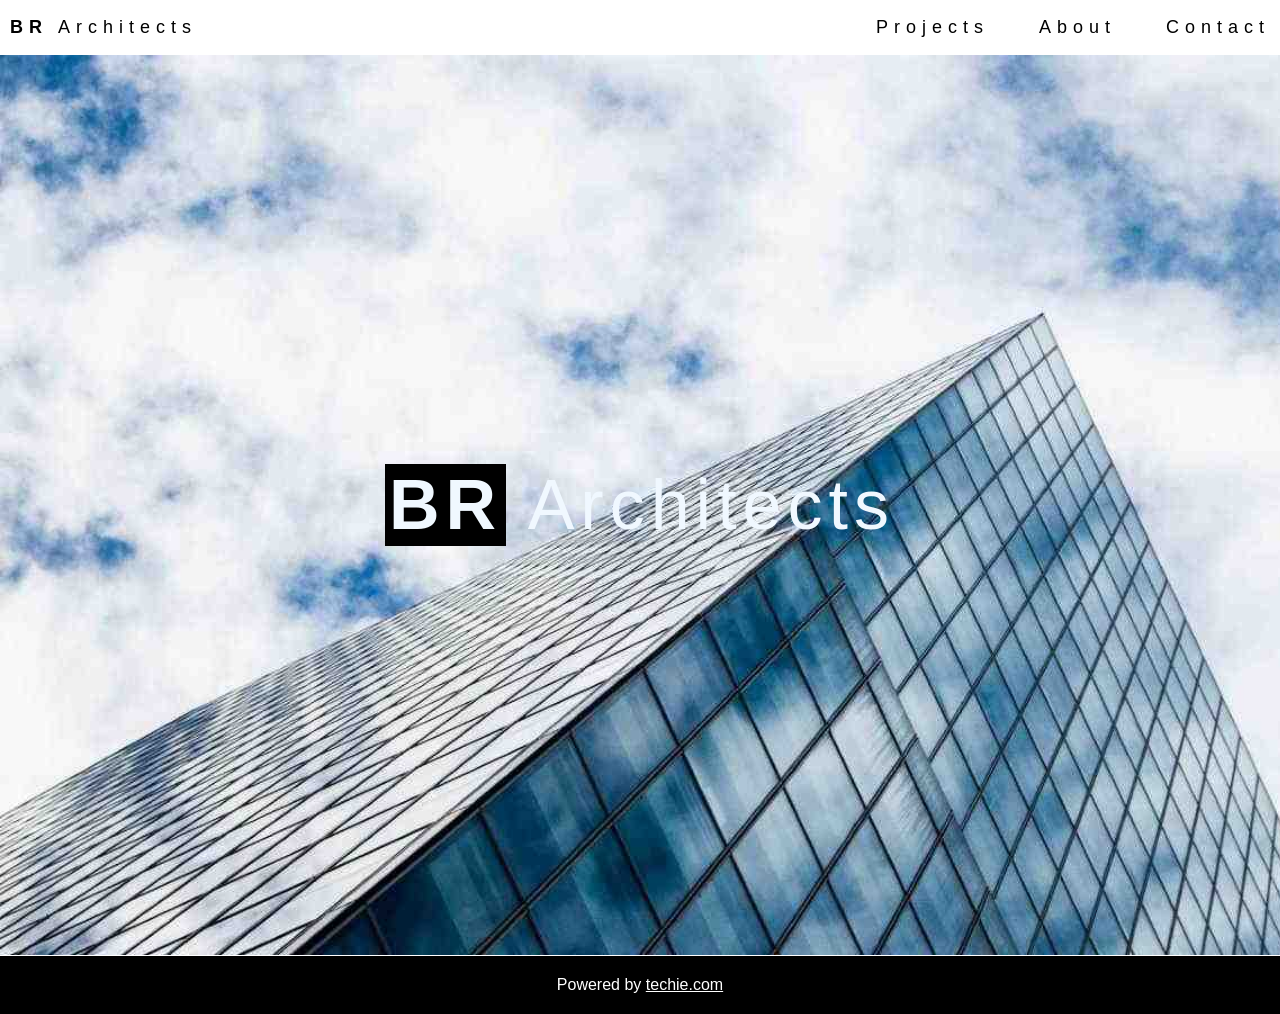
<file: index.html>
<!DOCTYPE html>
<html lang="en">

<head>
    <meta charset="UTF-8">
    <meta name="viewport" content="width=device-width, initial-scale=1.0">
    <title>BR Architects</title>
    <link rel="stylesheet" href="style.css">
</head>

<body>
    <div class="wrap">
        <div class="navigation">
            <nav class="nav-bar">
                <p><a href="" class="active"><span>BR</span> Architects</a></p>
                <ul>
                    <li><a href="Projects.html">Projects</a></li>
                    <li><a href="About.html">About</a></li>
                    <li><a href="Contact.html">Contact</a></li>
                </ul>
            </nav>
        </div>
        <!-- Hero Section -->
        <section class="hero">
            <p class="hero-title"><span>BR</span> Architects</p>
        </section>
        <footer>
            <p>Powered by <a href="#">techie.com</a></p>
        </footer>
    </div>
</body>

</html>
</file>
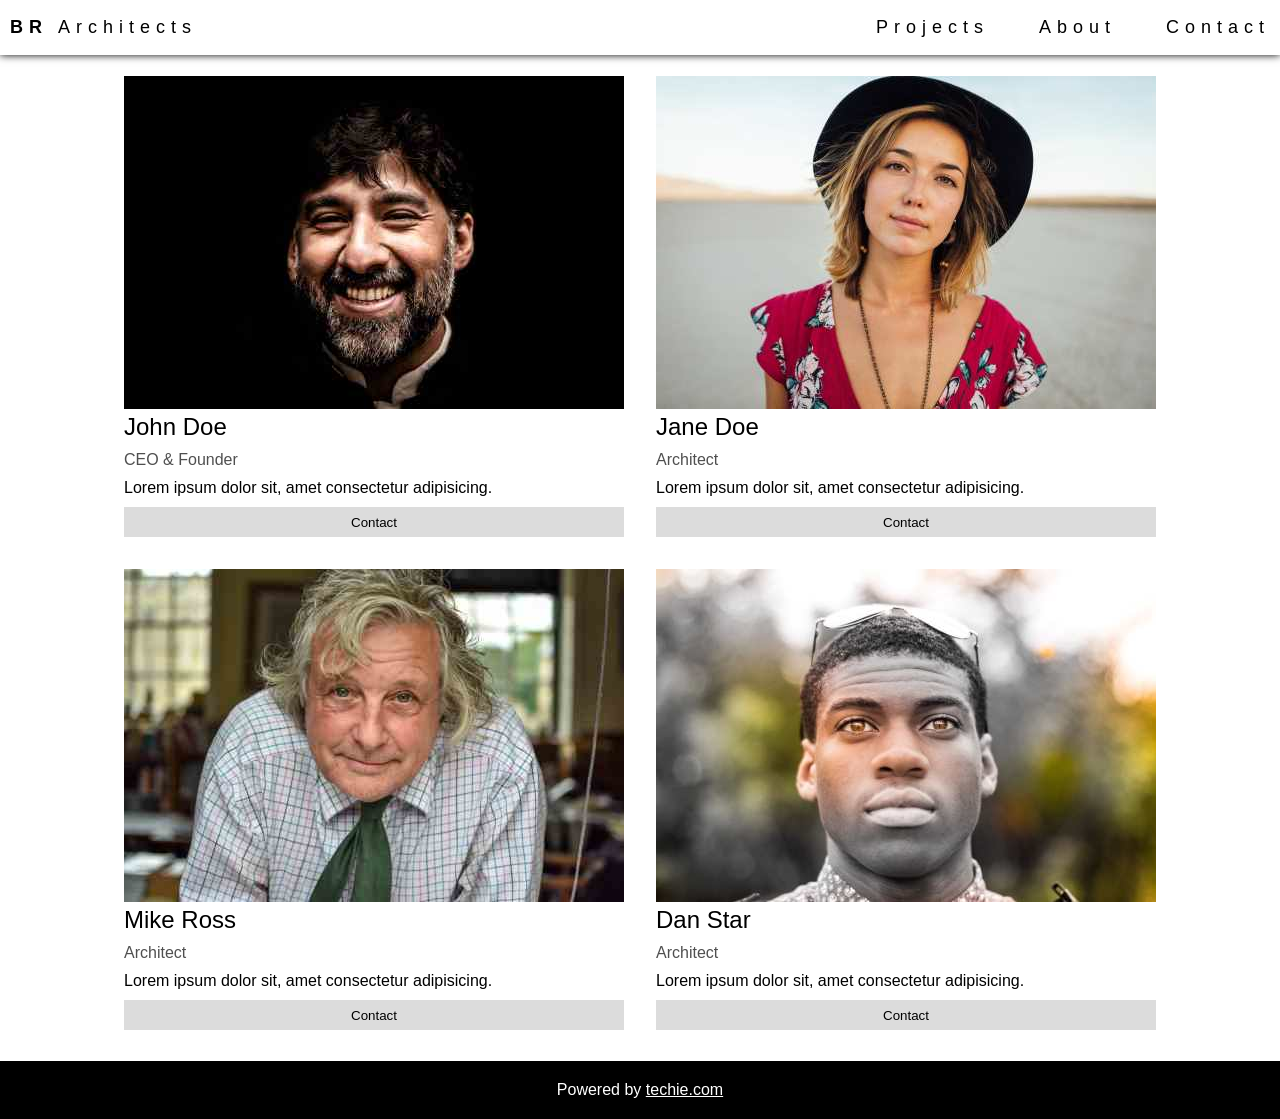
<file: About.html>
<!DOCTYPE html>
<html lang="en">

<head>
    <meta charset="UTF-8">
    <meta name="viewport" content="width=device-width, initial-scale=1.0">
    <title>BR Architects</title>
    <link rel="stylesheet" href="style.css">
</head>

<body>
    <div class="wrap">
        <div class="navigation">
            <nav class="nav-bar">
                <p><a href="index.html"><span>BR</span> Architects</a></p>
                <ul>
                    <li><a href="Projects.html">Projects</a></li>
                    <li><a href="About.html" class="active">About</a></li>
                    <li><a href="Contact.html">Contact</a></li>
                </ul>
            </nav>
        </div>
        <div class="abouts">
            <div class="about-grid">
                <div class="ag1">
                    <img src="img/team2.jpg" alt="John Doe" width="500px">
                    <h2 class="ah">John Doe</h2>
                    <p class="ap1">CEO & Founder</p>
                    <p class="ap2">Lorem ipsum dolor sit, amet consectetur adipisicing.</p>
                    <button class="ab"><a href="tel:+527252262">Contact</a></button>
                </div>
                <div class="ag2">
                    <img src="img/team1.jpg" alt="Jane Doe" width="500">
                    <h2 class="ah">Jane Doe</h2>
                    <p class="ap1">Architect</p>
                    <p class="ap2">Lorem ipsum dolor sit, amet consectetur adipisicing.</p>
                    <button class="ab"><a href="tel:+527252262">Contact</a></button>
                </div>
            </div>
            <div class="about-grid2">
                <div class="ag3">
                    <img src="img/team3.jpg" alt="Mike Ross" width="500">
                    <h2 class="ah">Mike Ross</h2>
                    <p class="ap1">Architect</p>
                    <p class="ap2">Lorem ipsum dolor sit, amet consectetur adipisicing.</p>
                    <button class="ab"><a href="tel:+527252262">Contact</a></button>
                </div>
                <div class="ag4">
                    <img src="img/team4.jpg" alt="Dan Star" width="500">
                    <h2 class="ah">Dan Star</h2>
                    <p class="ap1">Architect</p>
                    <p class="ap2">Lorem ipsum dolor sit, amet consectetur adipisicing.</p>
                    <button class="ab"><a href="tel:+527252262">Contact</a></button>
                </div>
            </div>
        </div>
        <footer>
            <p>Powered by <a href="#">techie.com</a></p>
        </footer>
    </div>
</body>

</html>
</file>
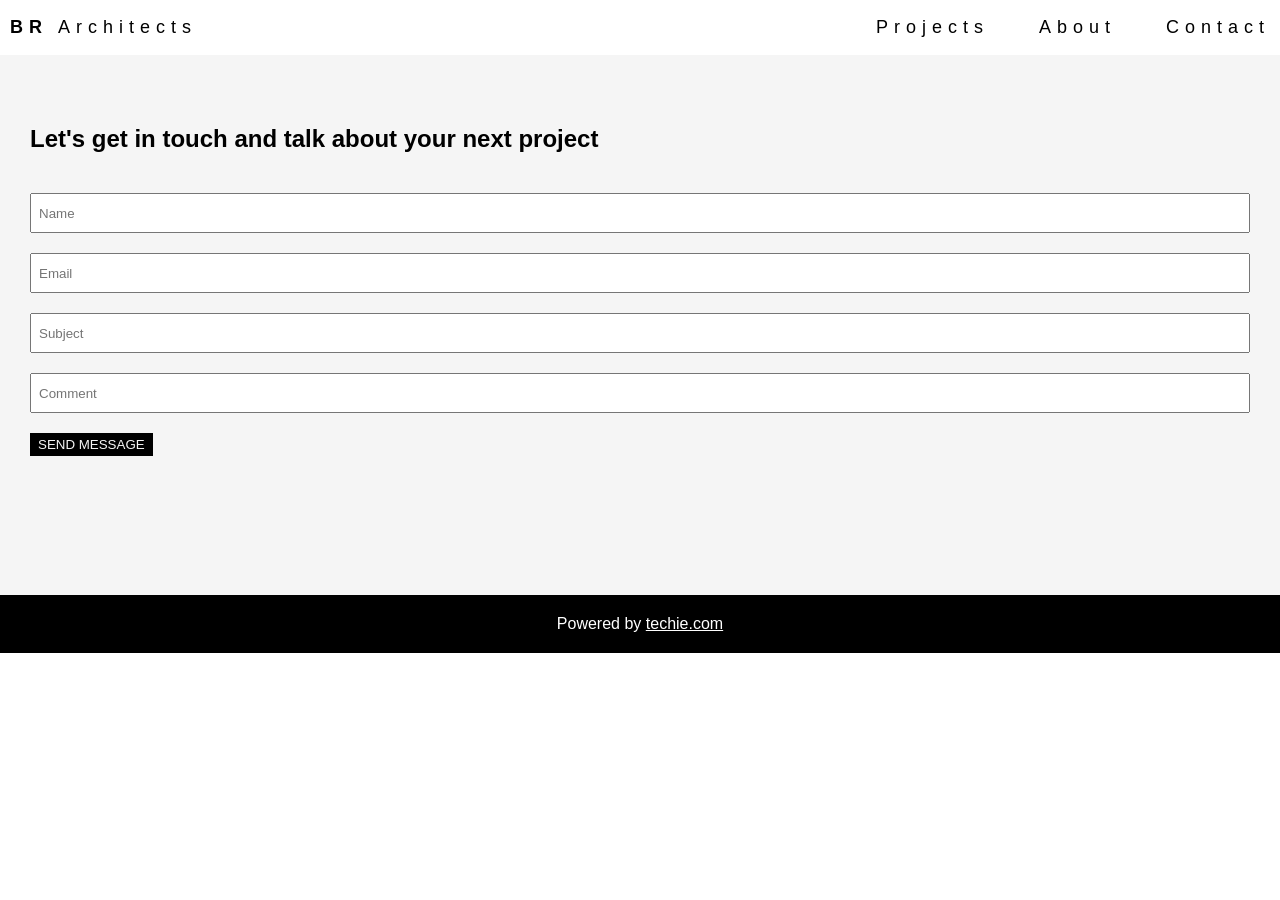
<file: Contact.html>
<!DOCTYPE html>
<html lang="en">

<head>
    <meta charset="UTF-8">
    <meta name="viewport" content="width=device-width, initial-scale=1.0">
    <title>BR Architects</title>
    <link rel="stylesheet" href="style.css">
</head>

<body class="cob">
    <div class="wrap">
        <div class="navigation">
            <nav class="nav-bar">
                <p><a href="index.html"><span>BR</span> Architects</a></p>
                <ul>
                    <li><a href="Projects.html">Projects</a></li>
                    <li><a href="About.html">About</a></li>
                    <li><a href="Contact.html" class="active">Contact</a></li>
                </ul>
            </nav>
        </div>
        <div class="contact">
            <h2>Let's get in touch and talk about your next project</h2>
            <form action="" class="cf">
                <p>
                    <input class="ci" type="text" placeholder="Name" required>
                </p>
                <p>
                    <input class="ci" type="text" placeholder="Email" required>
                </p>
                <p>
                    <input class="ci" type="text" placeholder="Subject" required>
                </p>
                <p>
                    <input class="ci" type="text" placeholder="Comment" required>
                </p>
                <button type="submit" class="cb">SEND MESSAGE</button>
            </form>
        </div>
        <footer>
            <p>Powered by <a href="#">techie.com</a></p>
        </footer>
    </div>
</body>

</html>
</file>
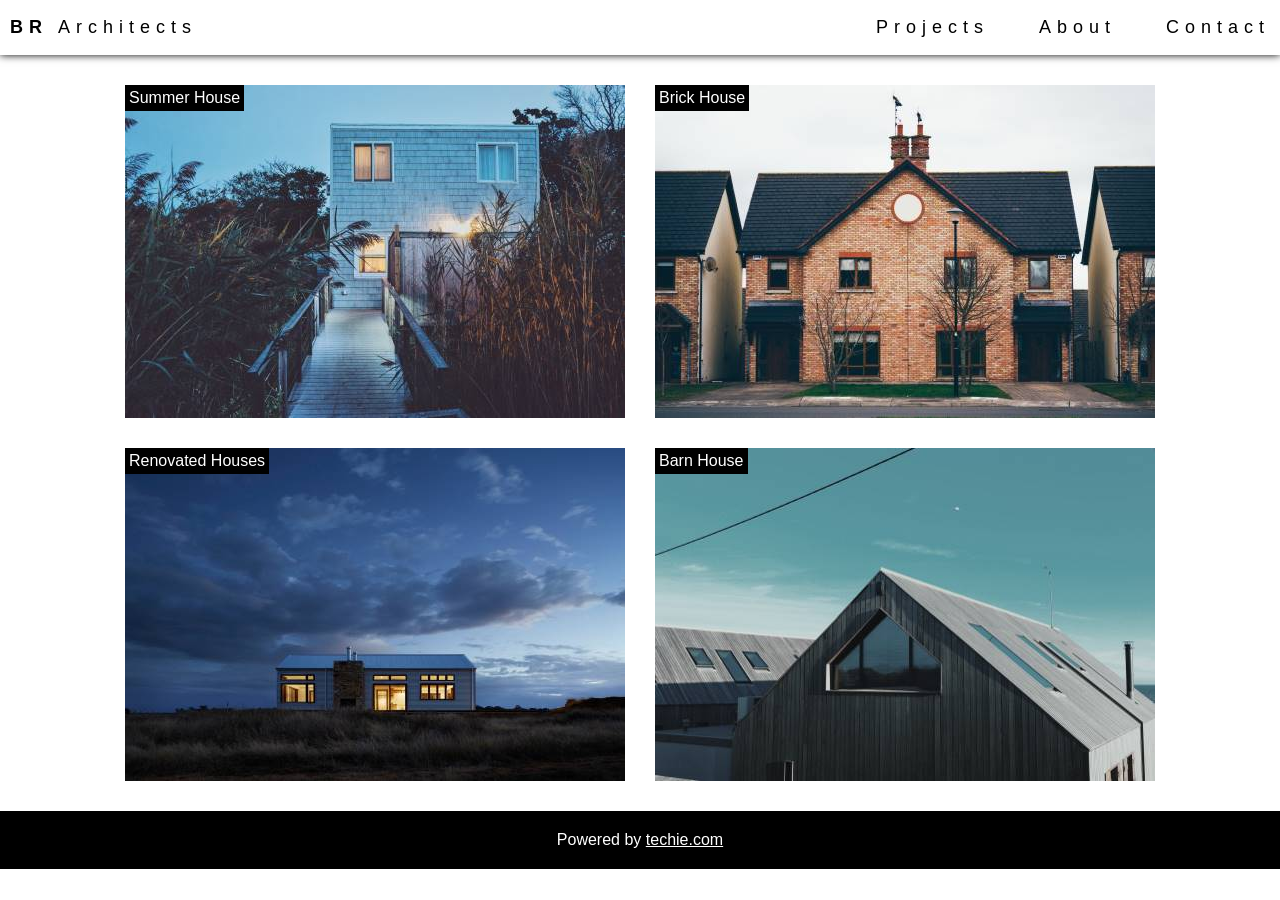
<file: Projects.html>
<!DOCTYPE html>
<html lang="en">

<head>
    <meta charset="UTF-8">
    <meta name="viewport" content="width=device-width, initial-scale=1.0">
    <title>BR Architects</title>
    <link rel="stylesheet" href="style.css">
</head>

<body>
    <div class="wrap">
        <div class="navigation">
            <nav class="nav-bar">
                <p><a href="index.html"><span>BR</span> Architects</a></p>
                <ul>
                    <li><a href="Projects.html" class="active">Projects</a></li>
                    <li><a href="About.html">About</a></li>
                    <li><a href="Contact.html">Contact</a></li>
                </ul>
            </nav>
        </div>
        <section class="Projects">
            <div class="project-grid">
                <div class="container">
                    <div class="grid1">
                        <!-- <img class="project-img" src="img/house5.jpg" alt="Summer House" width=""> -->
                        <p class="project-p">Summer House</p>
                    </div>
                    <div class="grid2">
                        <!-- <img class="project-img" src="img/house2.jpg" alt="Brick House" width=""> -->
                        <p class="project-p">Brick House</p>
                    </div>

                </div>
                <div class="container2">
                    <div class="grid3">
                        <!-- <img class="project-img" src="img/house3.jpg" alt="Renovated" width=""> -->
                        <p class="project-p2">Renovated Houses</p>
                    </div>
                    <div class="grid4">
                        <!-- <img class="project-img" src="img/house4.jpg" alt="Barn House" width=""> -->
                        <p class="project-p2">Barn House</p>
                    </div>
                </div>
            </div>
        </section>
        <footer>
            <p>Powered by <a href="#">techie.com</a></p>
        </footer>

    </div>
</body>

</html>
</file>
<file: style.css>
/* Global Styling & Design */
* {
    margin: 0;
    padding: 0;
    box-sizing: border-box;
    transition: 1s;
    font-family: 'Segoe UI', Tahoma, Geneva, Verdana, sans-serif;
}

/* Navigation Bar */

.nav-bar {
    display: flex;
    justify-content: space-between;
    padding: 17px 10px;
    font-size: 18px;
    z-index: 1000;
    background-color: white;
    box-shadow: 0 0 8px 0 black;
    /* position: fixed; */
    width: 100%;
}

.nav-bar p a span {
    font-weight: 900;
}

.nav-bar ul {
    list-style: none;
    display: flex;
    gap: 50px;
}

.nav-bar p a,
.nav-bar li a {
    text-decoration: none;
    color: black;
    display: inline-block;
    letter-spacing: 6px;
}

.nav-bar p a:hover:not(.active),
.nav-bar li a:hover:not(.active) {
    background-color: #3d7daf;
    color: aliceblue;
    padding: 7px 10px;
    transform: scale(1.03);
    border-radius: 30px;
}

/* Hero */

.hero {
    background-image: url(img/architect.jpg);
    background-repeat: no-repeat;
    background-size: cover;
    height: 100vh;
    display: flex;
    justify-content: center;
    align-items: center;
    margin-bottom: 1px;
}

.hero-title span {
    background-color: black;
    color: aliceblue;
    font-weight: 700;
    padding: 2px 4px;
}

.hero-title:not(span) {
    letter-spacing: 6px;
    color: aliceblue;
}

.hero-title {
    position: absolute;
    font-size: 70px;
    /*   top: 55%;
    left: 30%; */

}

/* Footer */

footer {
    padding: 20px;
    background-color: black;
    color: white;
    text-align: center;
}

footer p a {
    color: white;
    display: inline-block;
}

footer p a:hover {
    color: #3d7daf;
    transform: scale(1.1);
}

.project-grid {
    margin: 0 auto;
}

.container {
    margin: 30px auto;
    display: flex;
    gap: 30px;
    justify-content: center;
}

.container2 {
    margin: 0 auto 30px;
    display: flex;
    gap: 30px;
    justify-content: center;
}

.grid1 {
    background-image: url(img/house5.jpg);
    width: 500px;
    height: 333px;
}

.grid2 {
    background-image: url(img/house2.jpg);
    width: 500px;
    height: 333px;
}

.grid3 {
    background-image: url(img/house3.jpg);
    width: 500px;
    height: 333px;
}

.grid4 {
    background-image: url(img/house4.jpg);
    width: 500px;
    height: 333px;
}

.grid1:hover {
    transform: scale(1.02);
}
.grid2:hover {
    transform: scale(1.02);
}
.grid3:hover:hover {
    transform: scale(1.02);
}
.grid4:hover {
    transform: scale(1.02);
}

.project-p,
.project-p2 {
    background-color: black;
    width: fit-content;
    color: white;
    padding: 4px;
}

.about-grid {
    padding: 70px auto;
    display: flex;
    gap: 30px;
    max-width: fit-content;
    margin: 20px auto;
    justify-content: center;
}

.about-grid2 {
    padding: 30px auto;
    display: flex;
    gap: 30px;
    margin: 30px 0;
    justify-content: center;
}

.ag1,
.ag2,
.ag3,
.ag4 {
    border: 1px solid white;
    margin-bottom: 0;

}

.ah {
    font-weight: 500;
}

.ap1 {
    margin-top: 10px;
    color: rgba(0, 0, 0, 0.692);
}

.ap2 {
    margin-top: 10px;
}

.ab {
    width: 500px;
    border: none;
    background-color: gainsboro;
    height: 30px;
    margin-top: 10px;
    cursor: pointer;
}

.ab:hover {
    background-color: rgb(201, 198, 198);
}

.ab a {
    text-decoration: none;
    color: black;
    display: inline-block;
    transition: 0.2s;
}

.ab a:hover {
    transform: scale(1.1);
    color: #3d7daf;
}

.contact {
    padding: 70px 30px;
    background-color: whitesmoke;
    height: 60vh;
}

.cf {
    margin-top: 20px;
}

.ci {
    margin-top: 20px;
    width: 100%;
    height: 40px;
    text-indent: 7px;
}

.cb {
    margin-top: 20px;
    background-color: black;
    color: whitesmoke;
    padding: 4px 8px;
    border: none;
}

.wrap {
    max-width: 1345px;
    margin: 0 auto;
}

@media(max-width: 998px) {

    .nav-bar p a span,
    .nav-bar p a {
        font-size: 1.5rem;
    }

    .nav-bar li a {
        font-size: 1.5rem;
    }

    .hero-title {
        font-size: 60px;
    }

    .container,
    .container2 {
        gap: 10px;
        margin: 10px;
    }

    .about-grid {
        display: flex;
        flex-direction: column;
        gap: 30px;
        align-items: center;
    }

    .about-grid2 {
        display: flex;
        gap: 30px;
        flex-direction: column;
        align-items: center;
    }

    .contact {
        height: 85vh;
    }
}

@media(max-width: 698px) {
    .nav-bar ul {
        gap: 10px;
        flex-direction: column;
    }

    .nav-bar p a span,
    .nav-bar p a {
        font-size: 2rem;
        padding: 30px 1px;
    }

    .hero-title {
        font-size: 3rem;
    }

    .container {
        margin: 40px;
        display: flex;
        flex-direction: column;
        align-items: center;
        gap: 40px;
    }

    .container2 {
        margin: 40px;
        display: flex;
        flex-direction: column;
        align-items: center;
        gap: 40px;
    }

    .about-grid {
        display: flex;
        flex-direction: column;
        gap: 30px;
        align-items: center;
    }

    .about-grid2 {
        display: flex;
        gap: 30px;
        flex-direction: column;
        align-items: center;
    }

    .ah {
        font-weight: 500;
        text-align: center;
    }

    .ap1 {
        margin-top: 10px;
        color: rgba(0, 0, 0, 0.692);
        text-align: center;
    }

    .ap2 {
        margin-top: 10px;
        text-align: center;
    }


    .contact {
        height: 100vh;
    }

    .cob, .wrap, footer {
        margin-top: 10px;
    }
}
</file>
